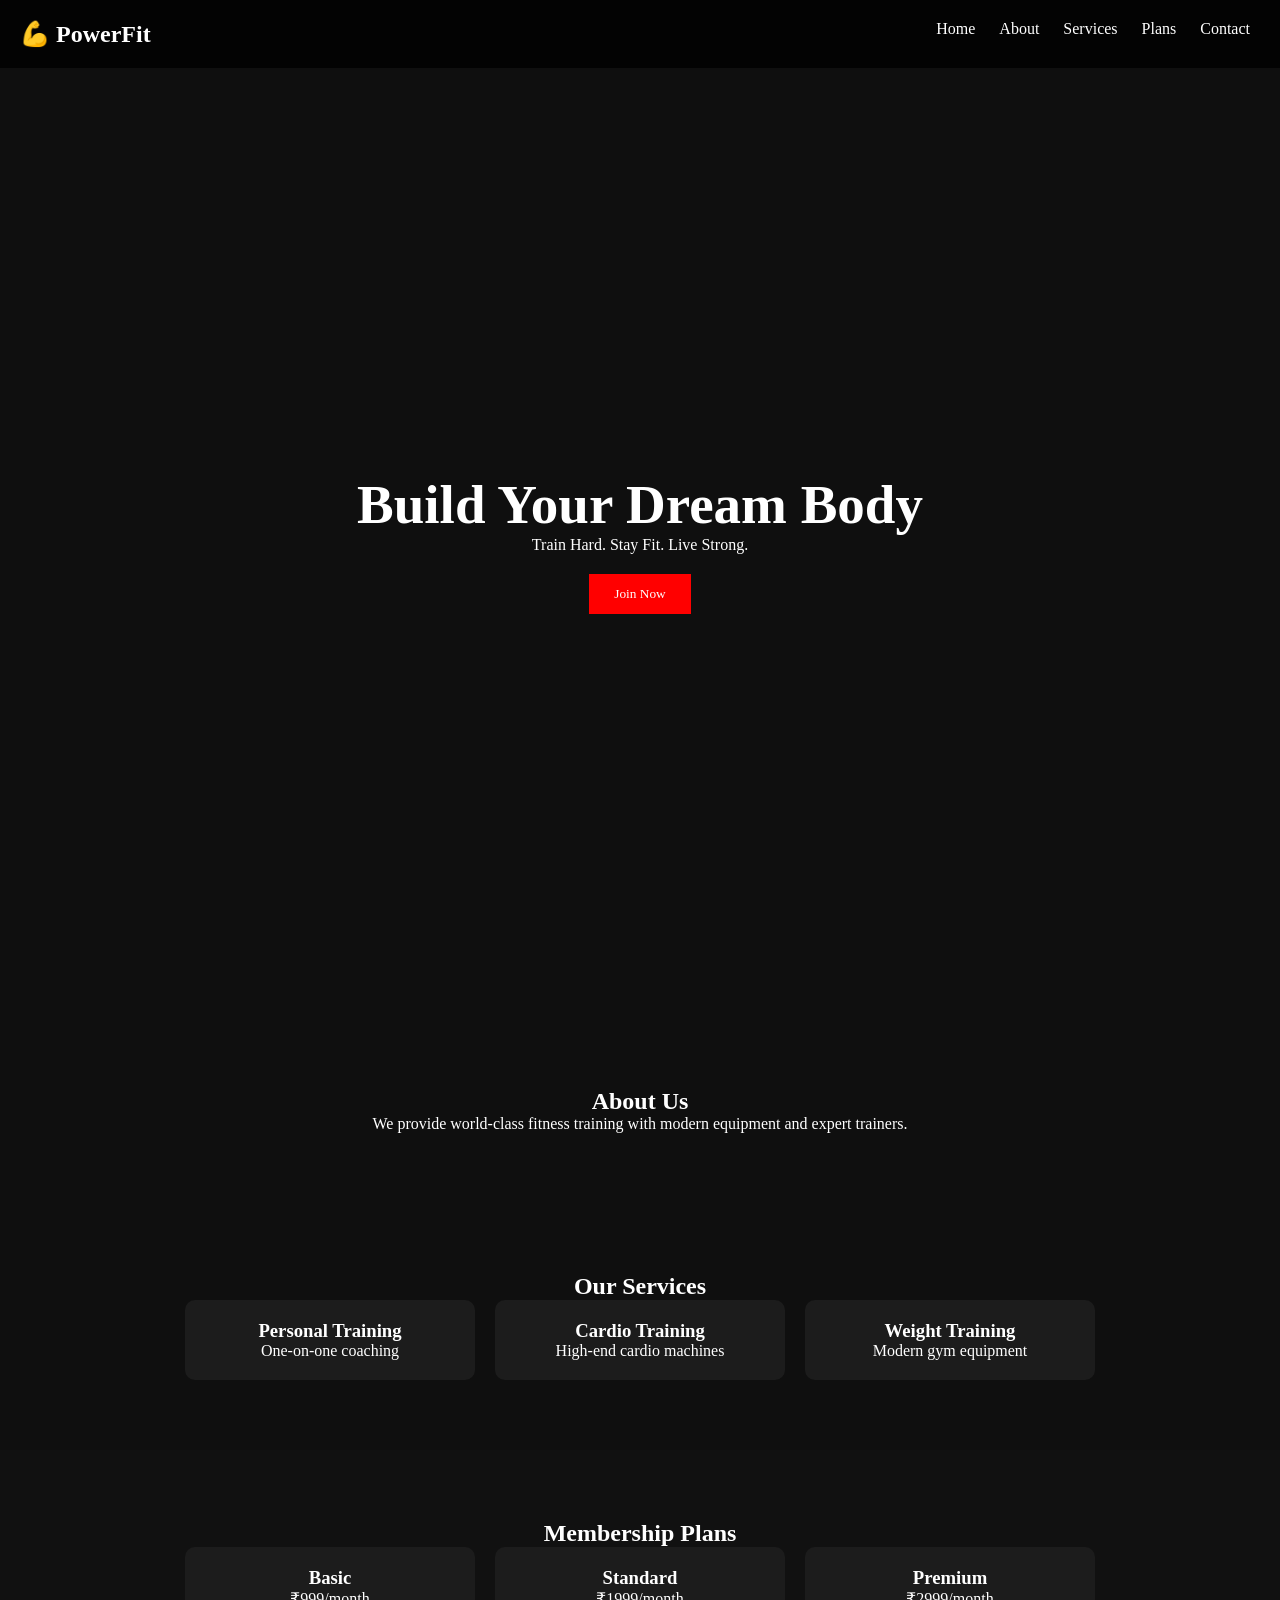
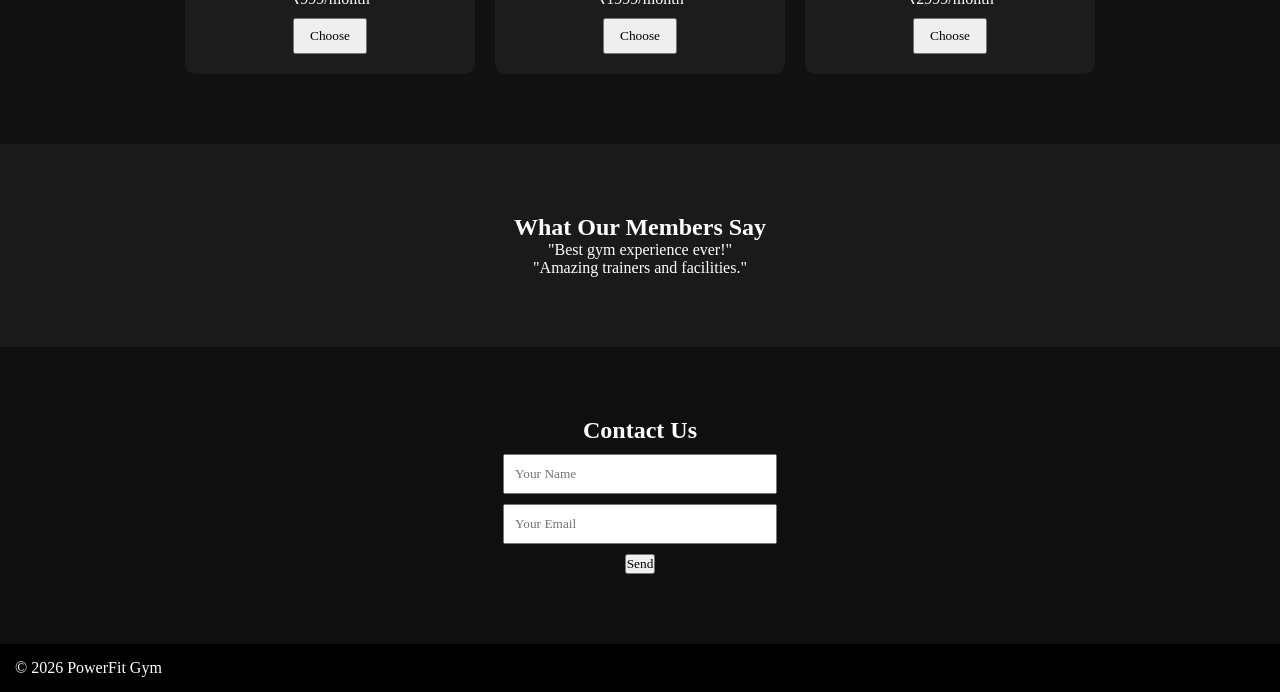
<file: Project 2- Gym Website/index.html>
<!DOCTYPE html>
<html lang="en">
<head>
  <meta charset="UTF-8">
  <title>PowerFit Gym</title>
  <link rel="stylesheet" href="style.css">
</head>
<body>

<!-- Navbar -->
<header>
  <h2>💪 PowerFit</h2>
  <nav>
    <a href="#home">Home</a>
    <a href="#about">About</a>
    <a href="#services">Services</a>
    <a href="#plans">Plans</a>
    <a href="#contact">Contact</a>
  </nav>
</header>

<!-- Hero -->
<section id="home" class="hero">
  <h1>Build Your Dream Body</h1>
  <p>Train Hard. Stay Fit. Live Strong.</p>
  <button onclick="joinNow()">Join Now</button>
</section>

<!-- About -->
<section id="about">
  <h2>About Us</h2>
  <p>We provide world-class fitness training with modern equipment and expert trainers.</p>
</section>

<!-- Services -->
<section id="services">
  <h2>Our Services</h2>
  <div class="cards">
    <div class="card">
      <h3>Personal Training</h3>
      <p>One-on-one coaching</p>
    </div>
    <div class="card">
      <h3>Cardio Training</h3>
      <p>High-end cardio machines</p>
    </div>
    <div class="card">
      <h3>Weight Training</h3>
      <p>Modern gym equipment</p>
    </div>
  </div>
</section>

<!-- Plans -->
<section id="plans" class="plans">
  <h2>Membership Plans</h2>
  <div class="cards">
    <div class="card">
      <h3>Basic</h3>
      <p>₹999/month</p>
      <button onclick="buyPlan('Basic')">Choose</button>
    </div>
    <div class="card">
      <h3>Standard</h3>
      <p>₹1999/month</p>
      <button onclick="buyPlan('Standard')">Choose</button>
    </div>
    <div class="card">
      <h3>Premium</h3>
      <p>₹2999/month</p>
      <button onclick="buyPlan('Premium')">Choose</button>
    </div>
  </div>
</section>

<!-- Testimonials -->
<section class="testimonials">
  <h2>What Our Members Say</h2>
  <p>"Best gym experience ever!"</p>
  <p>"Amazing trainers and facilities."</p>
</section>

<!-- Contact -->
<section id="contact">
  <h2>Contact Us</h2>
  <input type="text" placeholder="Your Name">
  <input type="email" placeholder="Your Email">
  <button onclick="submitForm()">Send</button>
</section>

<footer>
  <p>© 2026 PowerFit Gym</p>
</footer>

<script src="script.js"></script>
</body>
</html>
</file>
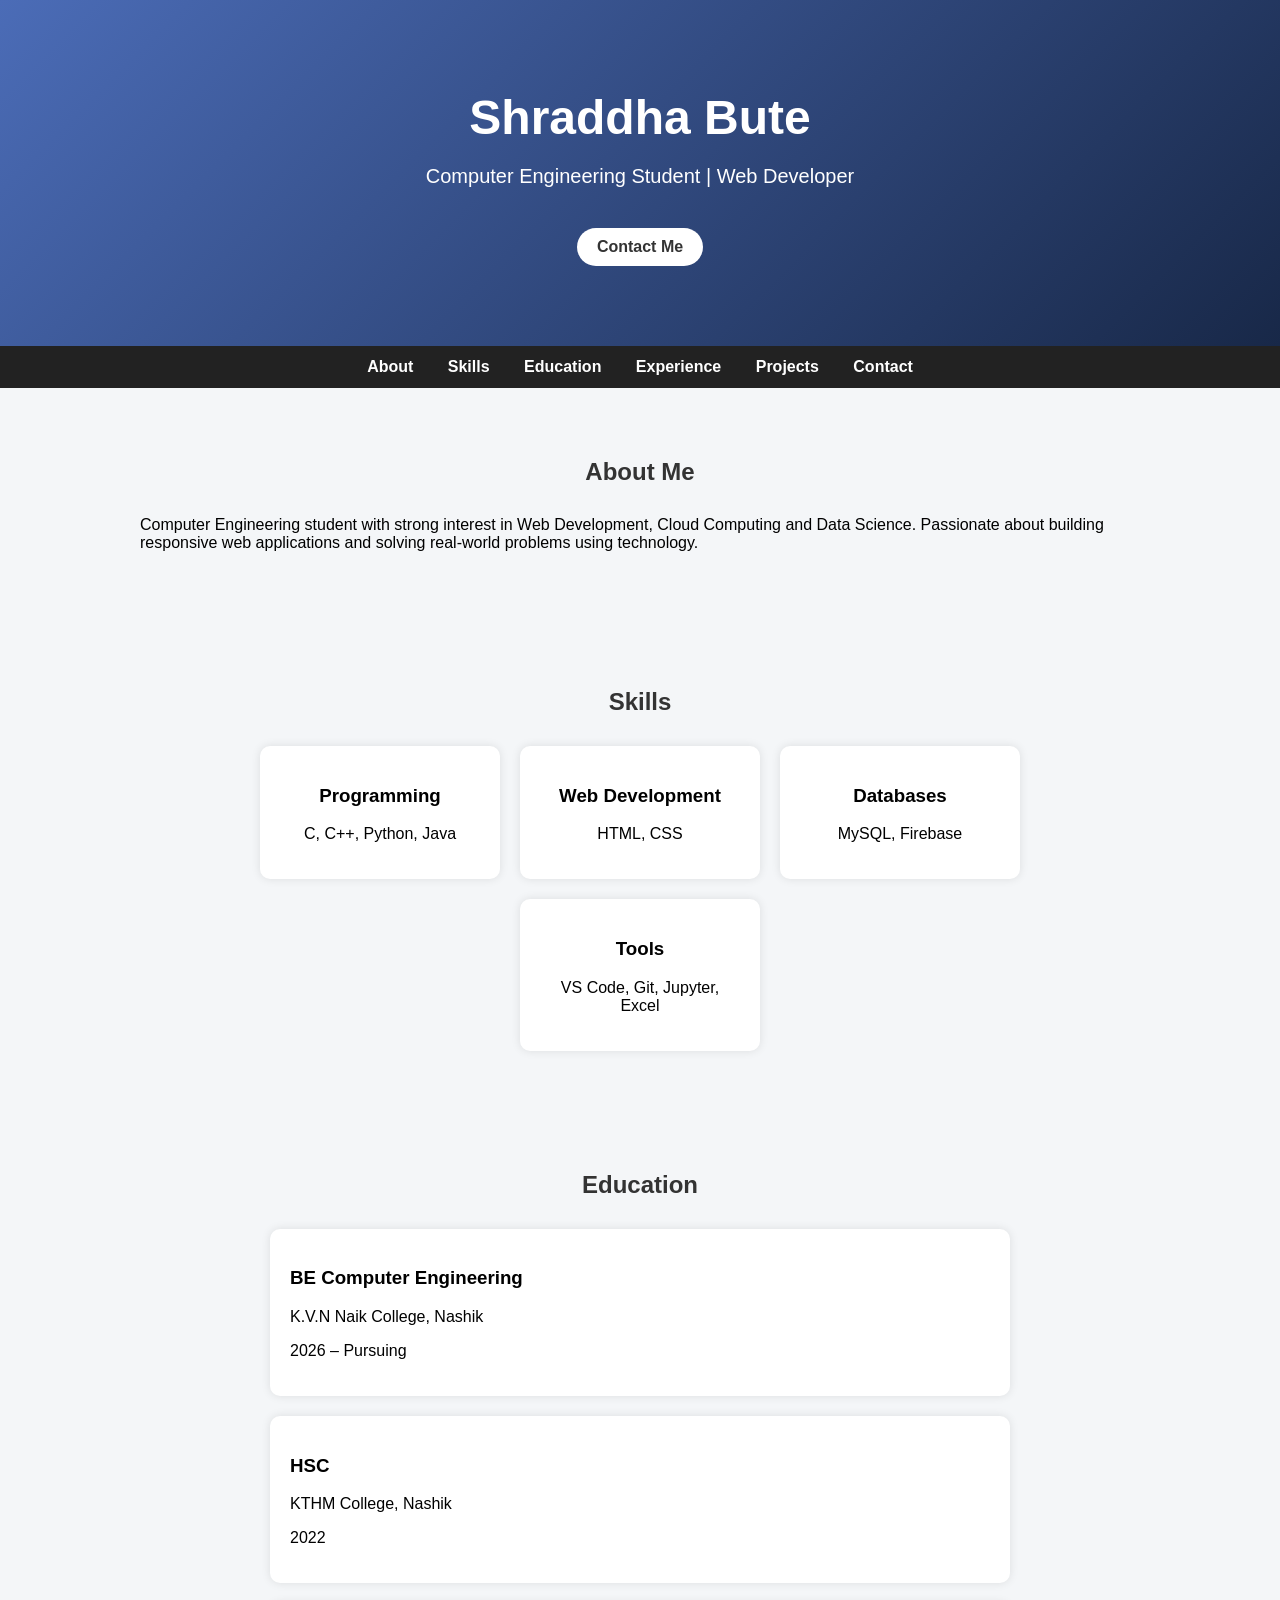
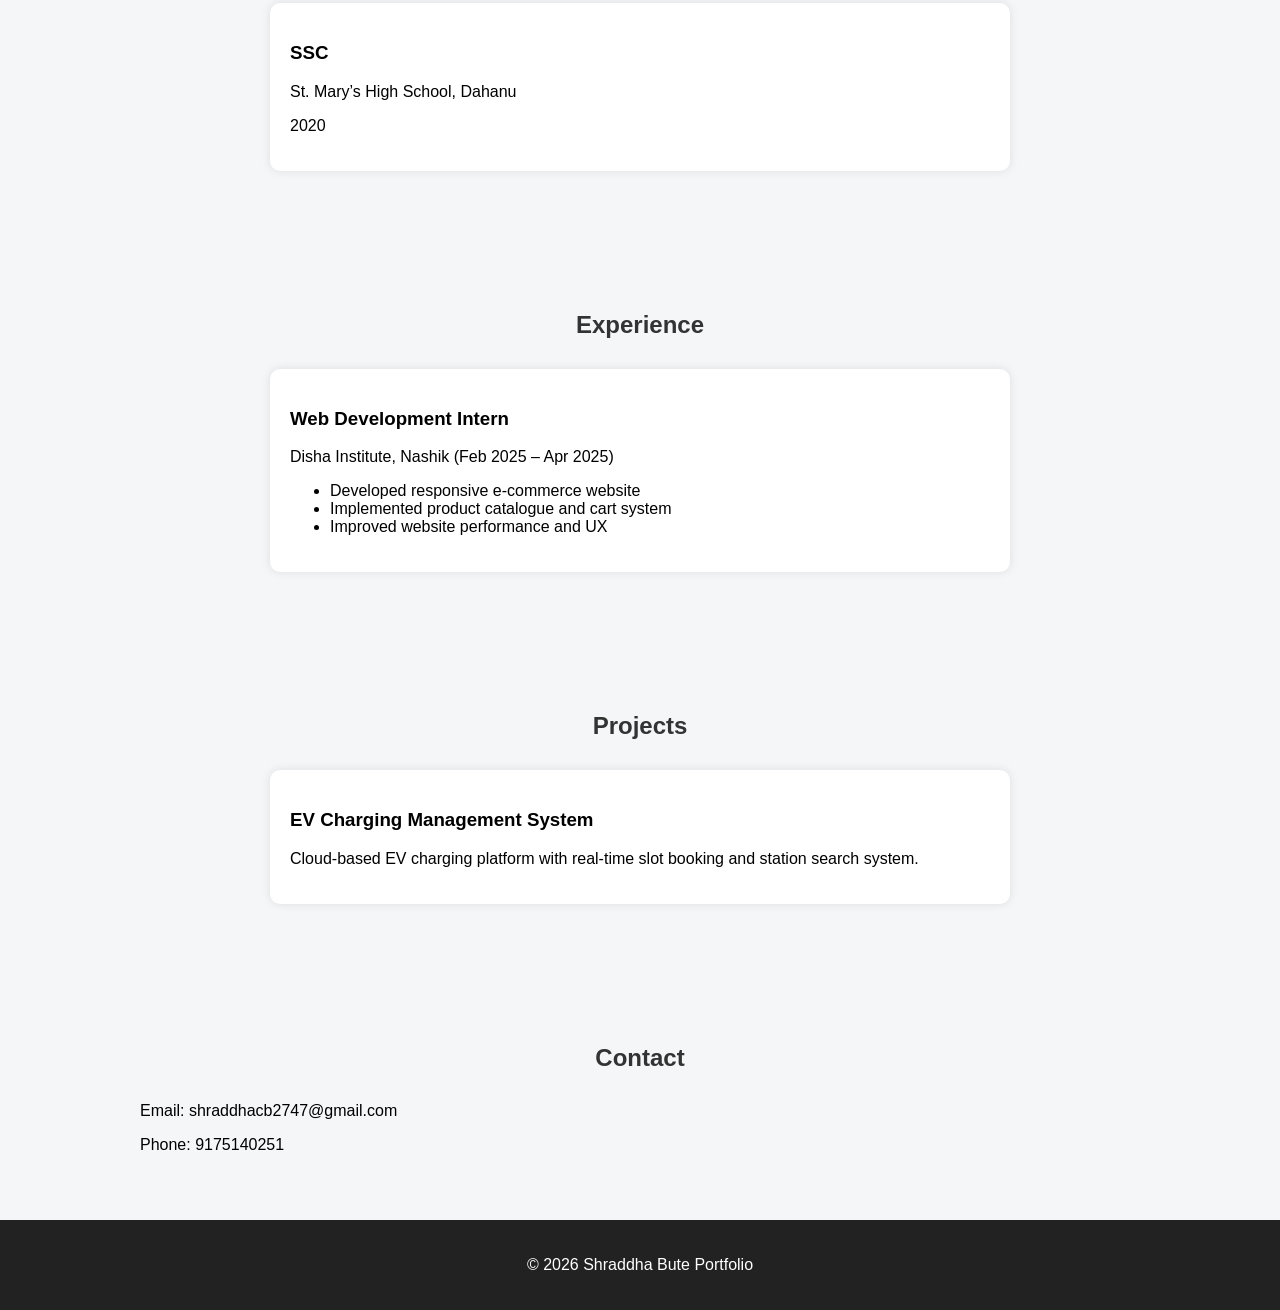
<file: Task1-portfolio/index.html>
<!DOCTYPE html>
<html>
<head>
<title>Shraddha Bute | Portfolio</title>
<link rel="stylesheet" href="style.css">
</head>

<body>

<header class="hero">
<h1>Shraddha Bute</h1>
<p>Computer Engineering Student | Web Developer</p>
<a href="#contact" class="btn">Contact Me</a>
</header>

<nav>
<a href="#about">About</a>
<a href="#skills">Skills</a>
<a href="#education">Education</a>
<a href="#experience">Experience</a>
<a href="#projects">Projects</a>
<a href="#contact">Contact</a>
</nav>

<section id="about">
<h2>About Me</h2>
<p>
Computer Engineering student with strong interest in Web Development,
Cloud Computing and Data Science. Passionate about building responsive
web applications and solving real-world problems using technology.
</p>
</section>

<section id="skills">

<h2>Skills</h2>

<div class="skills-container">

<div class="skill-card">
<h3>Programming</h3>
<p>C, C++, Python, Java</p>
</div>

<div class="skill-card">
<h3>Web Development</h3>
<p>HTML, CSS</p>
</div>

<div class="skill-card">
<h3>Databases</h3>
<p>MySQL, Firebase</p>
</div>

<div class="skill-card">
<h3>Tools</h3>
<p>VS Code, Git, Jupyter, Excel</p>
</div>

</div>

</section>

<section id="education">

<h2>Education</h2>

<div class="card">
<h3>BE Computer Engineering</h3>
<p>K.V.N Naik College, Nashik</p>
<p>2026 – Pursuing</p>
</div>

<div class="card">
<h3>HSC</h3>
<p>KTHM College, Nashik</p>
<p>2022</p>
</div>

<div class="card">
<h3>SSC</h3>
<p>St. Mary’s High School, Dahanu</p>
<p>2020</p>
</div>

</section>

<section id="experience">

<h2>Experience</h2>

<div class="card">

<h3>Web Development Intern</h3>

<p>Disha Institute, Nashik (Feb 2025 – Apr 2025)</p>

<ul>
<li>Developed responsive e-commerce website</li>
<li>Implemented product catalogue and cart system</li>
<li>Improved website performance and UX</li>
</ul>

</div>

</section>

<section id="projects">

<h2>Projects</h2>

<div class="card">

<h3>EV Charging Management System</h3>

<p>
Cloud-based EV charging platform with real-time slot booking
and station search system.
</p>

</div>

</section>

<section id="contact">

<h2>Contact</h2>

<p>Email: shraddhacb2747@gmail.com</p>

<p>Phone: 9175140251</p>

</section>

<footer>

<p>© 2026 Shraddha Bute Portfolio</p>

</footer>

</body>
</html>
</file>
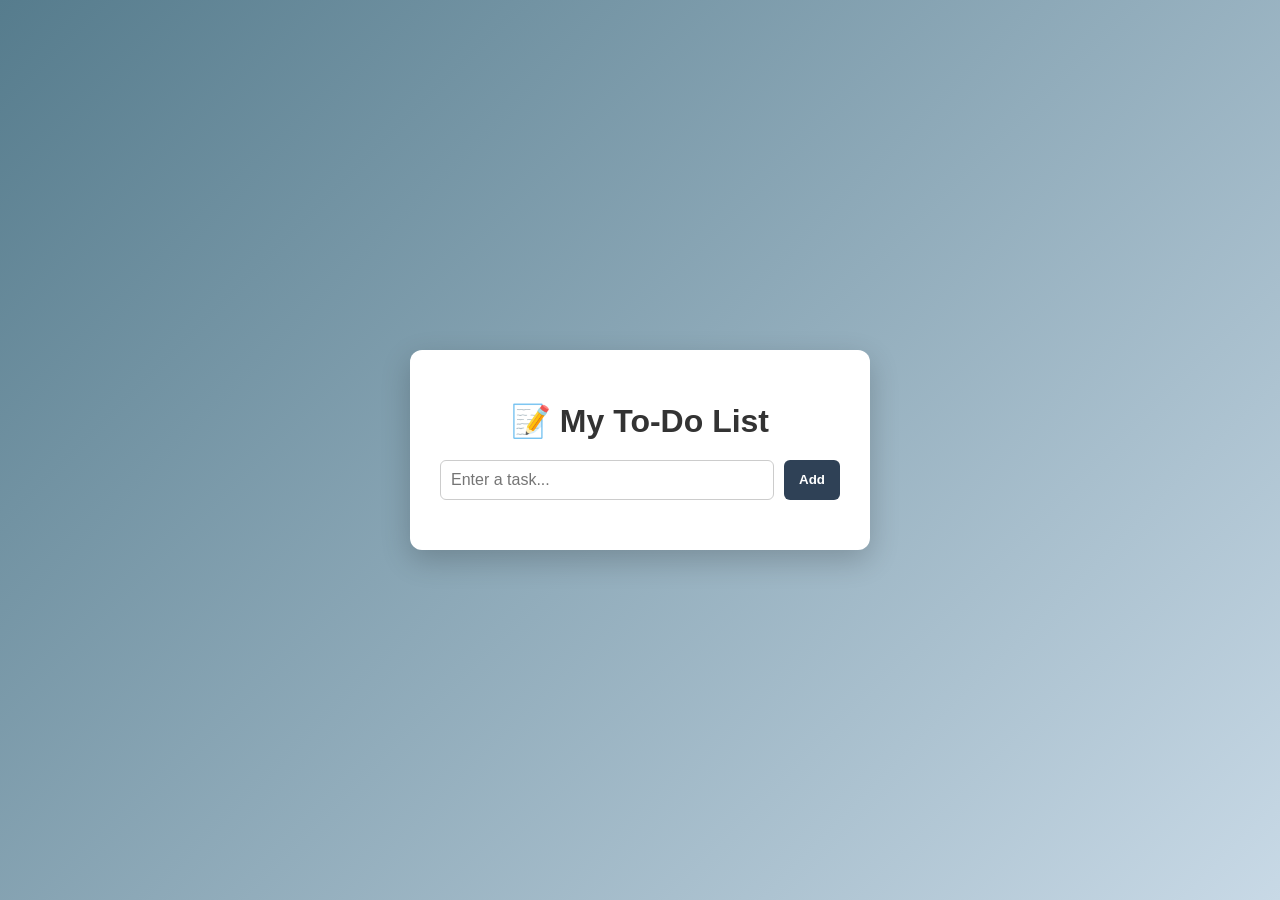
<file: Task2-ToDo-App/index.html>
<!DOCTYPE html>
<html lang="en">
<head>
<meta charset="UTF-8">
<meta name="viewport" content="width=device-width, initial-scale=1.0">
<title>Smart To-Do List</title>

<style>

body{
font-family: Arial, sans-serif;
background: linear-gradient(135deg,#567c8d,#c8d9e6);
display:flex;
justify-content:center;
align-items:center;
height:100vh;
margin:0;
}

.container{
background:white;
padding:30px;
width:400px;
border-radius:12px;
box-shadow:0 10px 30px rgba(0,0,0,0.2);
text-align:center;
}

h1{
margin-bottom:20px;
color:#333;
}

.input-area{
display:flex;
gap:10px;
}

input{
flex:1;
padding:10px;
border-radius:6px;
border:1px solid #ccc;
font-size:16px;
}

button{
padding:10px 15px;
border:none;
background:#2f4156;
color:white;
border-radius:6px;
cursor:pointer;
font-weight:bold;
}

button:hover{
background:#00c6ff;
}

ul{
list-style:none;
padding:0;
margin-top:20px;
}

li{
background:#f4f4f4;
padding:10px;
margin-bottom:10px;
border-radius:6px;
display:flex;
justify-content:space-between;
align-items:center;
transition:0.3s;
}

li.completed{
text-decoration:line-through;
color:gray;
background:#d9ffd9;
}

.delete{
background:red;
padding:5px 10px;
border-radius:4px;
color:white;
cursor:pointer;
}

.delete:hover{
background:darkred;
}

</style>
</head>

<body>

<div class="container">

<h1>📝 My To-Do List</h1>

<div class="input-area">
<input type="text" id="taskInput" placeholder="Enter a task...">
<button onclick="addTask()">Add</button>
</div>

<ul id="taskList"></ul>

</div>

<script>

let tasks = JSON.parse(localStorage.getItem("tasks")) || [];

function saveTasks(){
localStorage.setItem("tasks",JSON.stringify(tasks));
}

function renderTasks(){

const taskList=document.getElementById("taskList");
taskList.innerHTML="";

tasks.forEach((task,index)=>{

let li=document.createElement("li");

if(task.completed){
li.classList.add("completed");
}

li.innerHTML = `
<span onclick="toggleTask(${index})">${task.text}</span>
<span class="delete" onclick="deleteTask(${index})">X</span>
`;

taskList.appendChild(li);

});

}

function addTask(){

const input=document.getElementById("taskInput");
const text=input.value.trim();

if(text===""){
alert("Please enter a task");
return;
}

tasks.push({text:text,completed:false});

input.value="";

saveTasks();
renderTasks();

}

function toggleTask(index){

tasks[index].completed=!tasks[index].completed;

saveTasks();
renderTasks();

}

function deleteTask(index){

tasks.splice(index,1);

saveTasks();
renderTasks();

}

renderTasks();

</script>

</body>
</html>
</file>
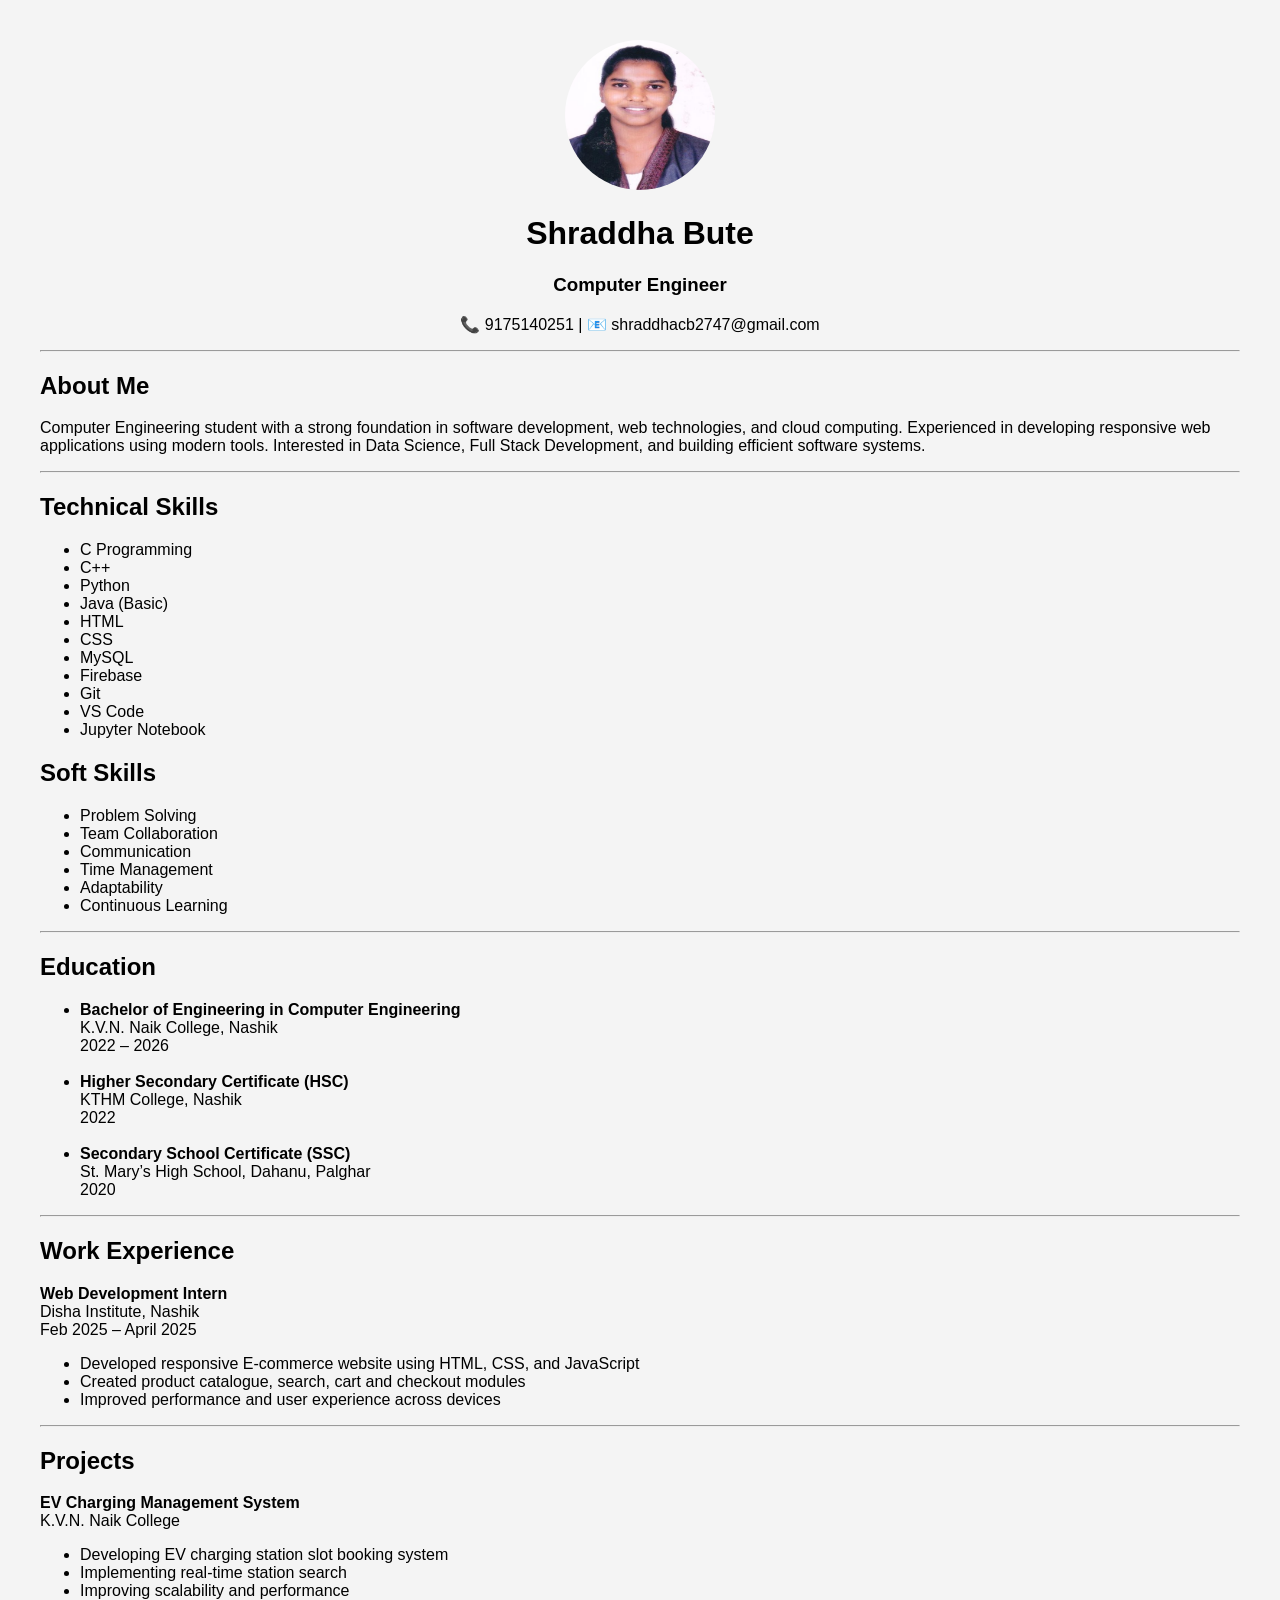
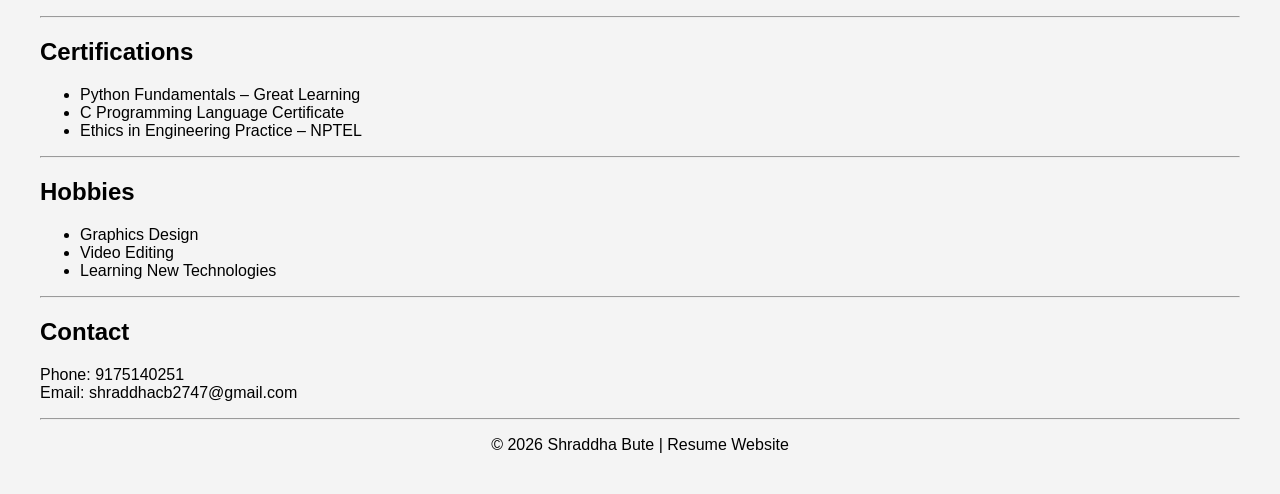
<file: Task3-Resume-Website/index.html>
<!DOCTYPE html>
<html>

<head>
<title>Shraddha Bute Resume</title>
</head>

<body style="font-family: Arial; margin:40px; background-color:#f4f4f4;">

<!-- HEADER -->

<center>
<img src="profile.jpeg" width="150" height="150" style="border-radius:50%;">
<h1>Shraddha Bute</h1>
<h3>Computer Engineer</h3>

<p>
📞 9175140251 | 
📧 shraddhacb2747@gmail.com
</p>
</center>

<hr>

<!-- ABOUT ME -->

<h2>About Me</h2>

<p>
Computer Engineering student with a strong foundation in software development, 
web technologies, and cloud computing. Experienced in developing responsive 
web applications using modern tools. Interested in Data Science, Full Stack 
Development, and building efficient software systems.
</p>

<hr>

<!-- SKILLS -->

<h2>Technical Skills</h2>

<ul>
<li>C Programming</li>
<li>C++</li>
<li>Python</li>
<li>Java (Basic)</li>
<li>HTML</li>
<li>CSS</li>
<li>MySQL</li>
<li>Firebase</li>
<li>Git</li>
<li>VS Code</li>
<li>Jupyter Notebook</li>
</ul>

<h2>Soft Skills</h2>

<ul>
<li>Problem Solving</li>
<li>Team Collaboration</li>
<li>Communication</li>
<li>Time Management</li>
<li>Adaptability</li>
<li>Continuous Learning</li>
</ul>

<hr>

<!-- EDUCATION -->

<h2>Education</h2>

<ul>
<li>
<b>Bachelor of Engineering in Computer Engineering</b><br>
K.V.N. Naik College, Nashik<br>
2022 – 2026
</li>

<br>

<li>
<b>Higher Secondary Certificate (HSC)</b><br>
KTHM College, Nashik<br>
2022
</li>

<br>

<li>
<b>Secondary School Certificate (SSC)</b><br>
St. Mary’s High School, Dahanu, Palghar<br>
2020
</li>

</ul>

<hr>

<!-- WORK EXPERIENCE -->

<h2>Work Experience</h2>

<p>
<b>Web Development Intern</b><br>
Disha Institute, Nashik<br>
Feb 2025 – April 2025
</p>

<ul>
<li>Developed responsive E-commerce website using HTML, CSS, and JavaScript</li>
<li>Created product catalogue, search, cart and checkout modules</li>
<li>Improved performance and user experience across devices</li>
</ul>

<hr>

<!-- PROJECTS -->

<h2>Projects</h2>

<p>
<b>EV Charging Management System</b><br>
K.V.N. Naik College 
</p>

<ul>
<li>Developing EV charging station slot booking system</li>
<li>Implementing real-time station search</li>
<li>Improving scalability and performance</li>
</ul>

<hr>

<!-- CERTIFICATIONS -->

<h2>Certifications</h2>

<ul>
<li>Python Fundamentals – Great Learning</li>
<li>C Programming Language Certificate</li>
<li>Ethics in Engineering Practice – NPTEL</li>
</ul>

<hr>

<!-- HOBBIES -->

<h2>Hobbies</h2>

<ul>
<li>Graphics Design</li>
<li>Video Editing</li>
<li>Learning New Technologies</li>
</ul>

<hr>

<!-- CONTACT -->

<h2>Contact</h2>

<p>
Phone: 9175140251<br>
Email: shraddhacb2747@gmail.com
</p>

<hr>

<footer>
<center>
<p>© 2026 Shraddha Bute | Resume Website</p>
</center>
</footer>

</body>

</html>
</file>
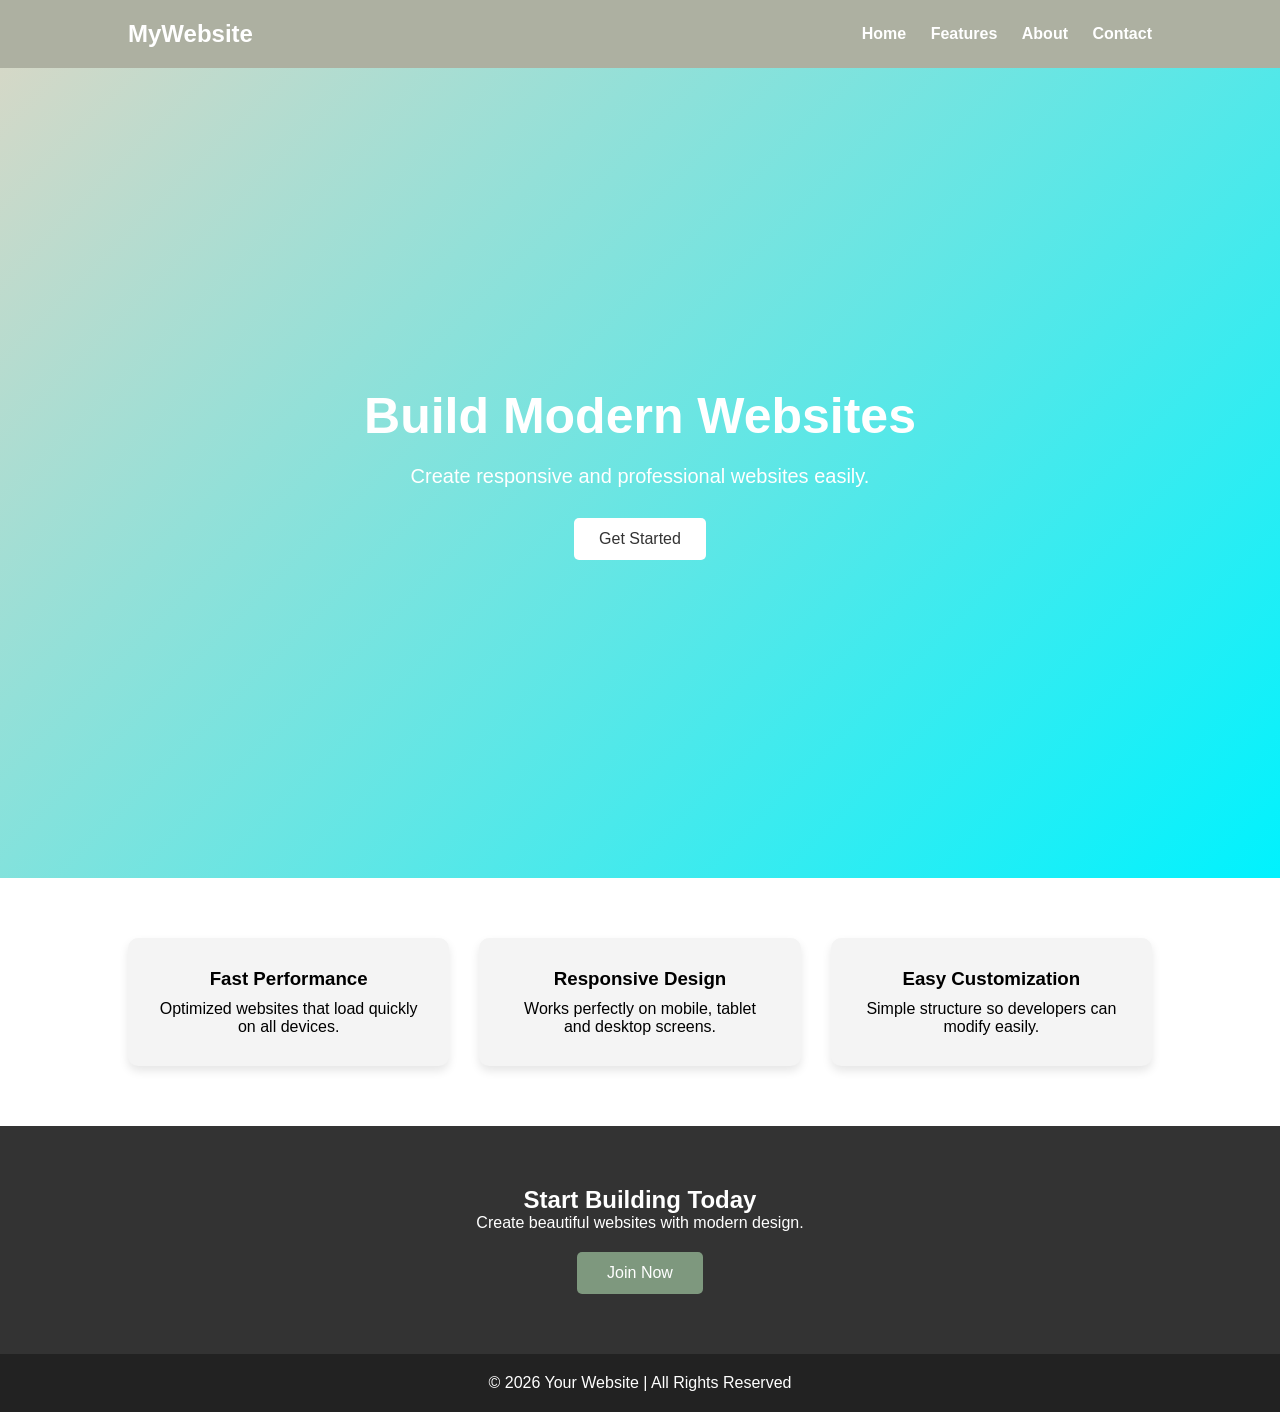
<file: Task4-Landing-Page/landing.html>
<!DOCTYPE html>
<html lang="en">

<head>
<meta charset="UTF-8">
<meta name="viewport" content="width=device-width, initial-scale=1.0">

<title>Landing Page</title>

<style>

*{
margin:0;
padding:0;
box-sizing:border-box;
font-family:Arial;
}

/* HEADER */

header{
display:flex;
justify-content:space-between;
align-items:center;
padding:20px 10%;
background:#adb0a1;
color:white;
}

nav a{
color:white;
text-decoration:none;
margin-left:20px;
font-weight:bold;
}

/* HERO SECTION */

.hero{
height:90vh;
display:flex;
justify-content:center;
align-items:center;
flex-direction:column;
text-align:center;
background:linear-gradient(135deg,#d5d8c7,#00f2fe);
color:white;
}

.hero h1{
font-size:50px;
margin-bottom:20px;
}

.hero p{
font-size:20px;
margin-bottom:30px;
}

.hero button{
padding:12px 25px;
border:none;
background:white;
color:#333;
font-size:16px;
border-radius:5px;
cursor:pointer;
}

/* FEATURES */

.features{
padding:60px 10%;
display:grid;
grid-template-columns:repeat(3,1fr);
gap:30px;
text-align:center;
}

.feature-box{
padding:30px;
background:#f4f4f4;
border-radius:10px;
box-shadow:0 5px 10px rgba(0,0,0,0.1);
}

.feature-box h3{
margin-bottom:10px;
}

/* CTA */

.cta{
background:#333;
color:white;
text-align:center;
padding:60px 20px;
}

.cta button{
margin-top:20px;
padding:12px 30px;
border:none;
background: #7e987e;;
color:white;
font-size:16px;
border-radius:5px;
}

/* FOOTER */

footer{
text-align:center;
padding:20px;
background:#222;
color:white;
}

/* RESPONSIVE */

@media(max-width:768px){

.features{
grid-template-columns:1fr;
}

.hero h1{
font-size:35px;
}

}

</style>

</head>

<body>

<!-- HEADER -->

<header>

<h2>MyWebsite</h2>

<nav>
<a href="#">Home</a>
<a href="#">Features</a>
<a href="#">About</a>
<a href="#">Contact</a>
</nav>

</header>


<!-- HERO -->

<section class="hero">

<h1>Build Modern Websites</h1>

<p>Create responsive and professional websites easily.</p>

<button>Get Started</button>

</section>


<!-- FEATURES -->

<section class="features">

<div class="feature-box">
<h3>Fast Performance</h3>
<p>Optimized websites that load quickly on all devices.</p>
</div>

<div class="feature-box">
<h3>Responsive Design</h3>
<p>Works perfectly on mobile, tablet and desktop screens.</p>
</div>

<div class="feature-box">
<h3>Easy Customization</h3>
<p>Simple structure so developers can modify easily.</p>
</div>

</section>


<!-- CALL TO ACTION -->

<section class="cta">

<h2>Start Building Today</h2>

<p>Create beautiful websites with modern design.</p>

<button>Join Now</button>

</section>


<!-- FOOTER -->

<footer>

<p>© 2026 Your Website | All Rights Reserved</p>

</footer>

</body>

</html>
</file>
<file: Project 2- Gym Website/style.css>
* {
  margin: 0;
  padding: 0;
  font-family: 'Segoe UI';
}

body {
  background: #0f0f0f;
  color: white;
}

/* Navbar */
header {
  display: flex;
  justify-content: space-between;
  padding: 20px;
  background: rgba(0,0,0,0.8);
  position: sticky;
  top: 0;
}

nav a {
  margin: 10px;
  color: white;
  text-decoration: none;
}

/* Hero */
.hero {
  height: 90vh;
  background: url('https://images.unsplash.com/photo-1554284126-aa88f22d8b74') center/cover;
  display: flex;
  flex-direction: column;
  justify-content: center;
  align-items: center;
}

.hero h1 {
  font-size: 55px;
}

.hero button {
  margin-top: 20px;
  padding: 12px 25px;
  background: red;
  border: none;
  color: white;
  cursor: pointer;
}

/* Sections */
section {
  padding: 70px;
  text-align: center;
}

/* Cards */
.cards {
  display: flex;
  gap: 20px;
  justify-content: center;
}

.card {
  background: #1c1c1c;
  padding: 20px;
  border-radius: 10px;
  width: 250px;
  transition: 0.3s;
}

.card:hover {
  transform: scale(1.05);
}

.card button {
  margin-top: 10px;
  padding: 8px 15px;
}

/* Plans */
.plans {
  background: #111;
}

/* Testimonials */
.testimonials {
  background: #1a1a1a;
}

/* Contact */
input {
  display: block;
  margin: 10px auto;
  padding: 10px;
  width: 250px;
}

/* Footer */
footer {
  background: black;
  padding: 15px;
}
</file>
<file: Task1-portfolio/style.css>
body{
margin:0;
font-family:Arial;
background:#f4f6f8;
}

.hero{
background:linear-gradient(135deg,#4b6cb7,#182848);
color:white;
text-align:center;
padding:80px 20px;
}

.hero h1{
font-size:48px;
margin:10px;
}

.hero p{
font-size:20px;
}

.btn{
display:inline-block;
margin-top:20px;
padding:10px 20px;
background:white;
color:#333;
text-decoration:none;
border-radius:25px;
font-weight:bold;
}

nav{
background:#222;
text-align:center;
padding:12px;
}

nav a{
color:white;
margin:15px;
text-decoration:none;
font-weight:bold;
}

section{
padding:50px;
max-width:1000px;
margin:auto;
}

h2{
text-align:center;
margin-bottom:30px;
color:#333;
}

.skills-container{
display:flex;
flex-wrap:wrap;
justify-content:center;
gap:20px;
}

.skill-card{
background:white;
padding:20px;
width:200px;
text-align:center;
border-radius:10px;
box-shadow:0 0 10px rgba(0,0,0,0.1);
}

.card{
background:white;
padding:20px;
margin:20px auto;
border-radius:10px;
box-shadow:0 0 10px rgba(0,0,0,0.1);
max-width:700px;
}

footer{
background:#222;
color:white;
text-align:center;
padding:20px;
}
</file>
